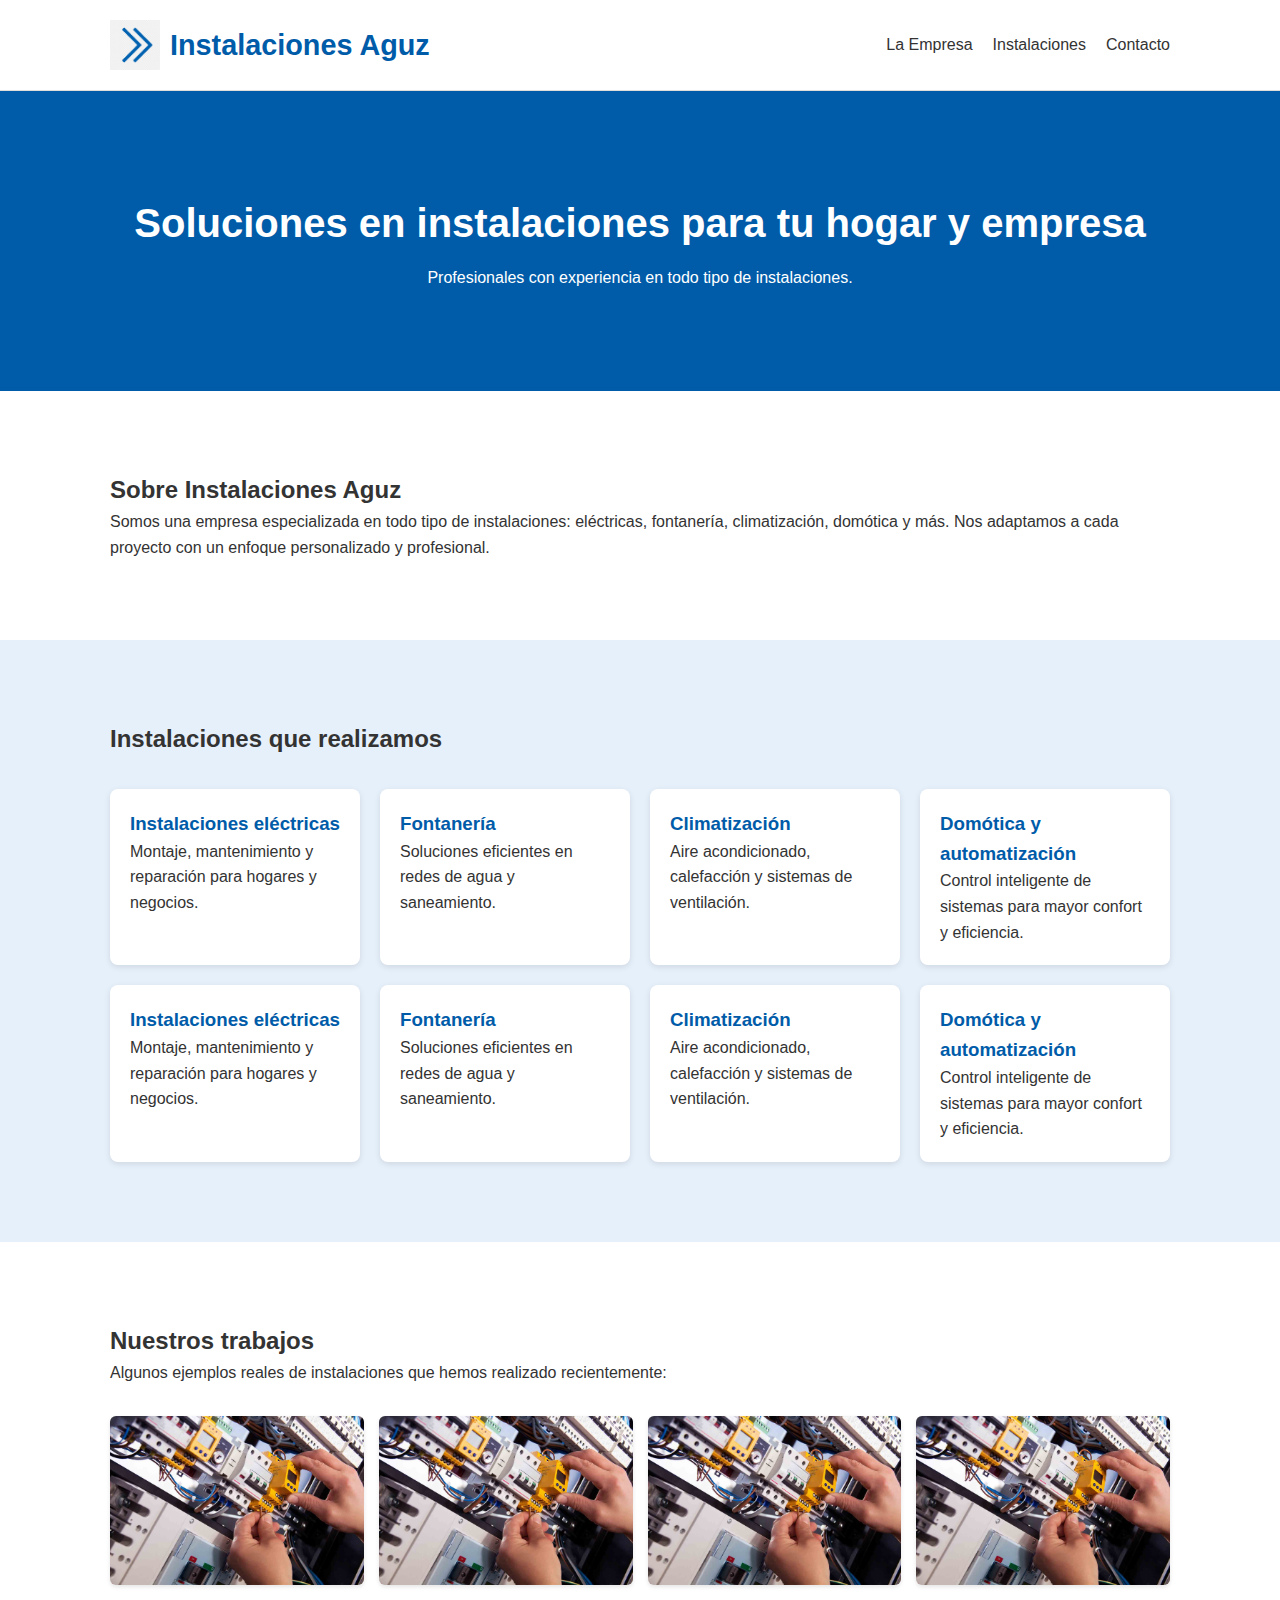
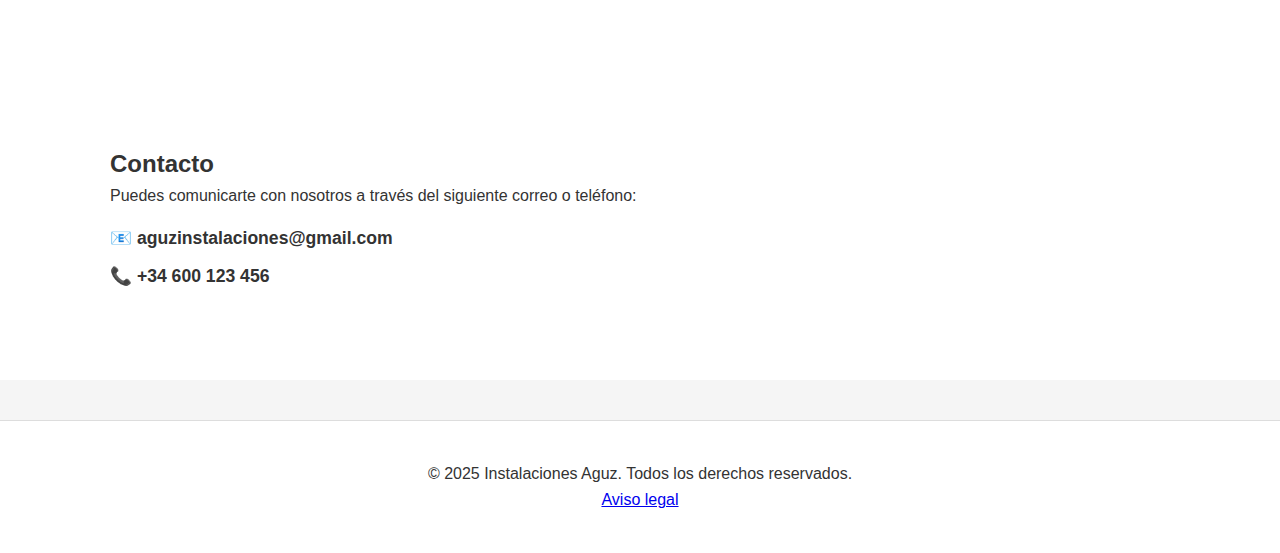
<file: index.html>
<!DOCTYPE html>
<html lang="es">
<head>
  <meta charset="UTF-8" />
  <meta name="viewport" content="width=device-width, initial-scale=1.0"/>
  <title>Instalaciones Aguz</title>
  <link rel="stylesheet" href="style.css"/>
</head>
<body>
<header>
  <div class="container header-flex">
    <div class="logo-nombre">
      <img src="logo.png" alt="Logo Instalaciones Aguz" class="logo" />
      <h1>Instalaciones Aguz</h1>
    </div>
    <nav class="nav-links">
      <a href="#empresa">La Empresa</a>
      <a href="#servicios">Instalaciones</a>
      <a href="#contacto">Contacto</a>
    </nav>
  </div>
</header>

  <section class="hero">
    <div class="container">
      <h2>Soluciones en instalaciones para tu hogar y empresa</h2>
      <p>Profesionales con experiencia en todo tipo de instalaciones.</p>
    </div>
  </section>

  <section id="empresa" class="empresa">
    <div class="container">
      <h2>Sobre Instalaciones Aguz</h2>
      <p>Somos una empresa especializada en todo tipo de instalaciones: eléctricas, fontanería, climatización, domótica y más. Nos adaptamos a cada proyecto con un enfoque personalizado y profesional.</p>
    </div>
  </section>

  <section id="servicios" class="servicios">
    <div class="container">
      <h2>Instalaciones que realizamos</h2>
      <div class="grid">
        <div class="card">
          <h3>Instalaciones eléctricas</h3>
          <p>Montaje, mantenimiento y reparación para hogares y negocios.</p>
        </div>
        <div class="card">
          <h3>Fontanería</h3>
          <p>Soluciones eficientes en redes de agua y saneamiento.</p>
        </div>
        <div class="card">
          <h3>Climatización</h3>
          <p>Aire acondicionado, calefacción y sistemas de ventilación.</p>
        </div>
        <div class="card">
          <h3>Domótica y automatización</h3>
          <p>Control inteligente de sistemas para mayor confort y eficiencia.</p>
        </div>
        <div class="card">
          <h3>Instalaciones eléctricas</h3>
          <p>Montaje, mantenimiento y reparación para hogares y negocios.</p>
        </div>
        <div class="card">
          <h3>Fontanería</h3>
          <p>Soluciones eficientes en redes de agua y saneamiento.</p>
        </div>
        <div class="card">
          <h3>Climatización</h3>
          <p>Aire acondicionado, calefacción y sistemas de ventilación.</p>
        </div>
        <div class="card">
          <h3>Domótica y automatización</h3>
          <p>Control inteligente de sistemas para mayor confort y eficiencia.</p>
      </div>
  </section>

  <section id="trabajos" class="trabajos">
    <div class="container">
      <h2>Nuestros trabajos</h2>
      <p>Algunos ejemplos reales de instalaciones que hemos realizado recientemente:</p>
      <div class="galeria">
        <img src="trabajo1.jpg" alt="Instalación 1" />
        <img src="trabajo2.jpg" alt="Instalación 2" />
        <img src="trabajo3.jpg" alt="Instalación 3" />
        <img src="trabajo4.jpg" alt="Instalación 4" />
      </div>
    </div>
  </section>
  <section id="contacto" class="contacto">
    <div class="container">
      <h2>Contacto</h2>
      <p>Puedes comunicarte con nosotros a través del siguiente correo o teléfono:</p>
      <ul>
        <li>📧 <strong>aguzinstalaciones@gmail.com</strong></li>
        <li>📞 <strong>+34 600 123 456</strong></li>
      </ul>
    </div>
  </section>

<footer>
  <div class="container footer-flex">
    <p>&copy; 2025 Instalaciones Aguz. Todos los derechos reservados.</p>
    <p><a href="aviso-legal.html">Aviso legal</a></p>
  </div>
</footer>
</body>
</html>
</file>
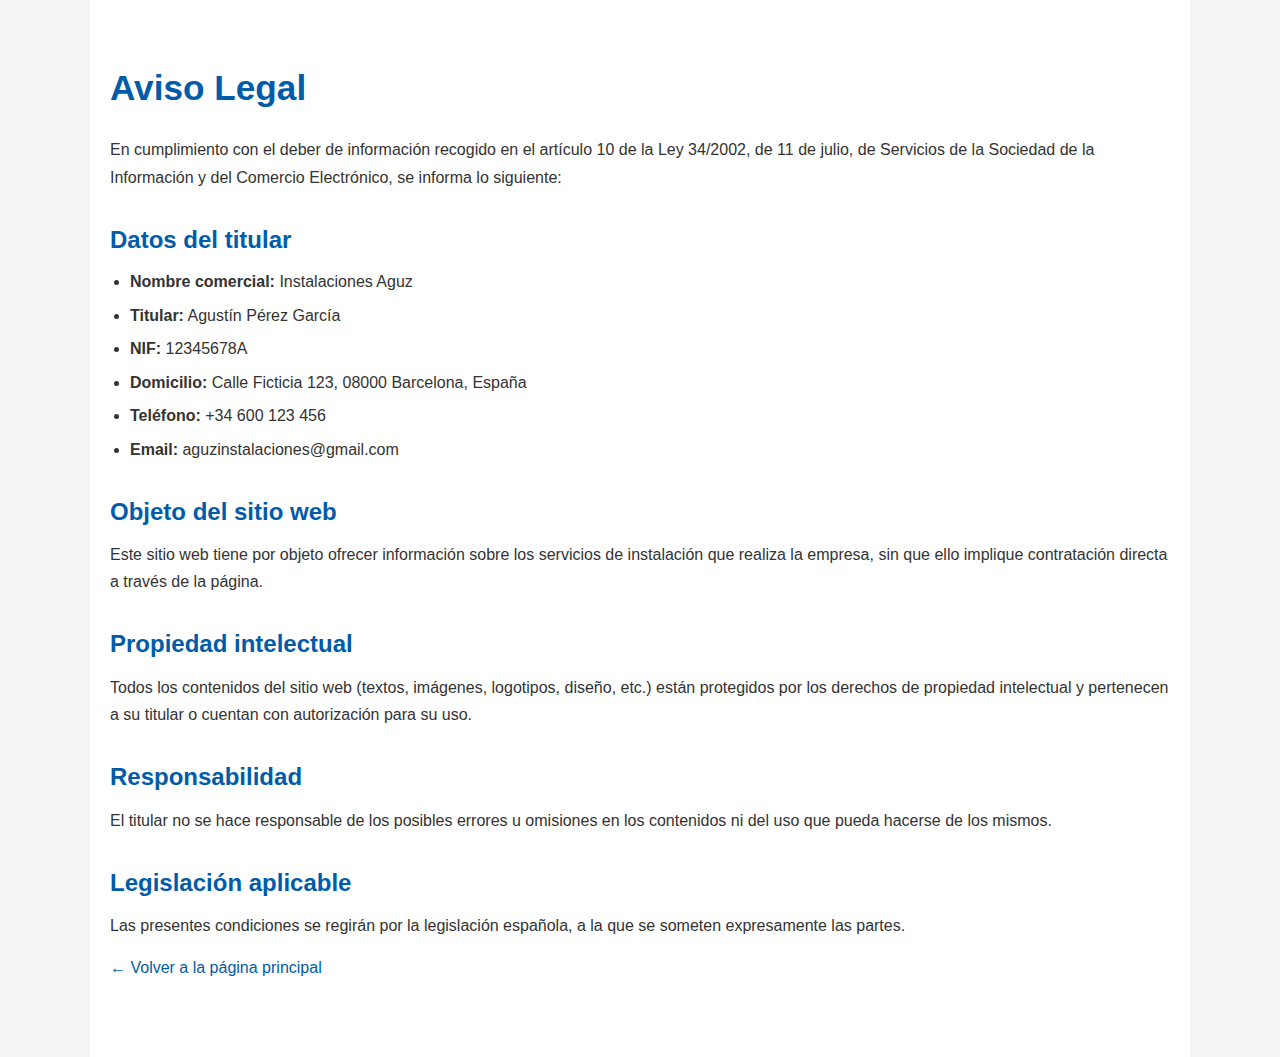
<file: aviso-legal.html>
<!DOCTYPE html>
<html lang="es">
<head>
  <meta charset="UTF-8" />
  <meta name="viewport" content="width=device-width, initial-scale=1.0"/>
  <title>Aviso Legal - Instalaciones Aguz</title>
  <link rel="stylesheet" href="style.css" />
</head>
<body>
  <div class="aviso" style="padding: 60px 20px;">
    <h1>Aviso Legal</h1>

    <p>En cumplimiento con el deber de información recogido en el artículo 10 de la Ley 34/2002, de 11 de julio, de Servicios de la Sociedad de la Información y del Comercio Electrónico, se informa lo siguiente:</p>

    <h2>Datos del titular</h2>
    <ul>
      <li><strong>Nombre comercial:</strong> Instalaciones Aguz</li>
      <li><strong>Titular:</strong> Agustín Pérez García</li>
      <li><strong>NIF:</strong> 12345678A</li>
      <li><strong>Domicilio:</strong> Calle Ficticia 123, 08000 Barcelona, España</li>
      <li><strong>Teléfono:</strong> +34 600 123 456</li>
      <li><strong>Email:</strong> aguzinstalaciones@gmail.com</li>
    </ul>

    <h2>Objeto del sitio web</h2>
    <p>Este sitio web tiene por objeto ofrecer información sobre los servicios de instalación que realiza la empresa, sin que ello implique contratación directa a través de la página.</p>

    <h2>Propiedad intelectual</h2>
    <p>Todos los contenidos del sitio web (textos, imágenes, logotipos, diseño, etc.) están protegidos por los derechos de propiedad intelectual y pertenecen a su titular o cuentan con autorización para su uso.</p>

    <h2>Responsabilidad</h2>
    <p>El titular no se hace responsable de los posibles errores u omisiones en los contenidos ni del uso que pueda hacerse de los mismos.</p>

    <h2>Legislación aplicable</h2>
    <p>Las presentes condiciones se regirán por la legislación española, a la que se someten expresamente las partes.</p>
    
    <p><a href="index.html">&larr; Volver a la página principal</a></p>
  </div>
</body>
</html>
</file>
<file: style.css>
:root {
  --azul: #005ca9;
  --azul-claro: #e6f0fa;
  --blanco: #ffffff;
  --gris: #f5f5f5;
  --texto: #333;
}

* {
  margin: 0;
  padding: 0;
  box-sizing: border-box;
}

body {
  font-family: 'Segoe UI', sans-serif;
  background-color: var(--gris);
  color: var(--texto);
  line-height: 1.6;
}

.container {
  max-width: 1100px;
  margin: auto;
  padding: 20px;
}

header {
  background-color: var(--blanco);
  border-bottom: 1px solid #ddd;
}

.header-flex {
  display: flex;
  align-items: center;
  justify-content: space-between;
  flex-wrap: wrap;
}

.logo-nombre {
  display: flex;
  align-items: center;
  gap: 10px;
}

.logo {
  width: 50px;
  height: 50px;
  object-fit: contain;
}

header h1 {
  color: var(--azul);
  font-size: 1.8rem;
}

nav.nav-links {
  display: flex;
  gap: 20px;
  flex-wrap: wrap;
}

nav.nav-links a {
  text-decoration: none;
  color: var(--texto);
  font-weight: 500;
}

nav.nav-links a:hover {
  color: var(--azul);
}

.hero {
  background-color: var(--azul);
  color: var(--blanco);
  padding: 80px 20px;
  text-align: center;
}

.hero h2 {
  font-size: 2.5rem;
  margin-bottom: 10px;
}

section {
  padding: 60px 20px;
}

.empresa, .contacto {
  background-color: var(--blanco);
}

.servicios {
  background-color: var(--azul-claro);
}

.servicios .grid {
  display: grid;
  grid-template-columns: repeat(auto-fit, minmax(250px, 1fr));
  gap: 20px;
  margin-top: 30px;
}

.card {
  background: var(--blanco);
  padding: 20px;
  border-radius: 8px;
  box-shadow: 0 2px 6px rgba(0,0,0,0.1);
}

.card h3 {
  color: var(--azul);
}

.trabajos {
  background-color: var(--blanco);
}

.trabajos .galeria {
  display: grid;
  grid-template-columns: repeat(auto-fit, minmax(220px, 1fr));
  gap: 15px;
  margin-top: 30px;
}

.trabajos .galeria img {
  width: 100%;
  border-radius: 6px;
  box-shadow: 0 2px 4px rgba(0,0,0,0.1);
  object-fit: cover;
}

.contacto ul {
  list-style: none;
  margin-top: 15px;
}

.contacto li {
  margin-bottom: 10px;
  font-size: 1.1rem;
}

footer {
  background-color: var(--blanco);
  text-align: center;
  padding: 20px 0;
  margin-top: 40px;
  border-top: 1px solid #ddd;
}

@media (max-width: 768px) {
  .header-flex {
    flex-direction: column;
    align-items: flex-start;
    gap: 10px;
  }

  nav.nav-links {
    justify-content: flex-start;
    gap: 10px;
  }

  .hero h2 {
    font-size: 2rem;
  }

  .logo {
    width: 40px;
    height: 40px;
  }
}

/* --- Aviso Legal --- */
.aviso {
  padding: 60px 20px;
  background-color: var(--blanco);
  color: var(--texto);
  max-width: 1100px;
  margin: auto;
}

.aviso h1 {
  font-size: 2.2rem;
  color: var(--azul);
  margin-bottom: 20px;
}

.aviso h2 {
  font-size: 1.5rem;
  color: var(--azul);
  margin-top: 30px;
  margin-bottom: 10px;
}

.aviso ul {
  margin-left: 20px;
  margin-bottom: 20px;
}

.aviso ul li {
  margin-bottom: 8px;
}

.aviso p {
  margin-bottom: 15px;
  line-height: 1.7;
}

.aviso a {
  color: var(--azul);
  text-decoration: none;
  font-weight: 500;
}

.aviso a:hover {
  text-decoration: underline;
}

@media (max-width: 768px) {
  .aviso {
    padding: 40px 15px;
  }

  .aviso h1 {
    font-size: 1.8rem;
  }

  .aviso h2 {
    font-size: 1.3rem;
  }
}
</file>
